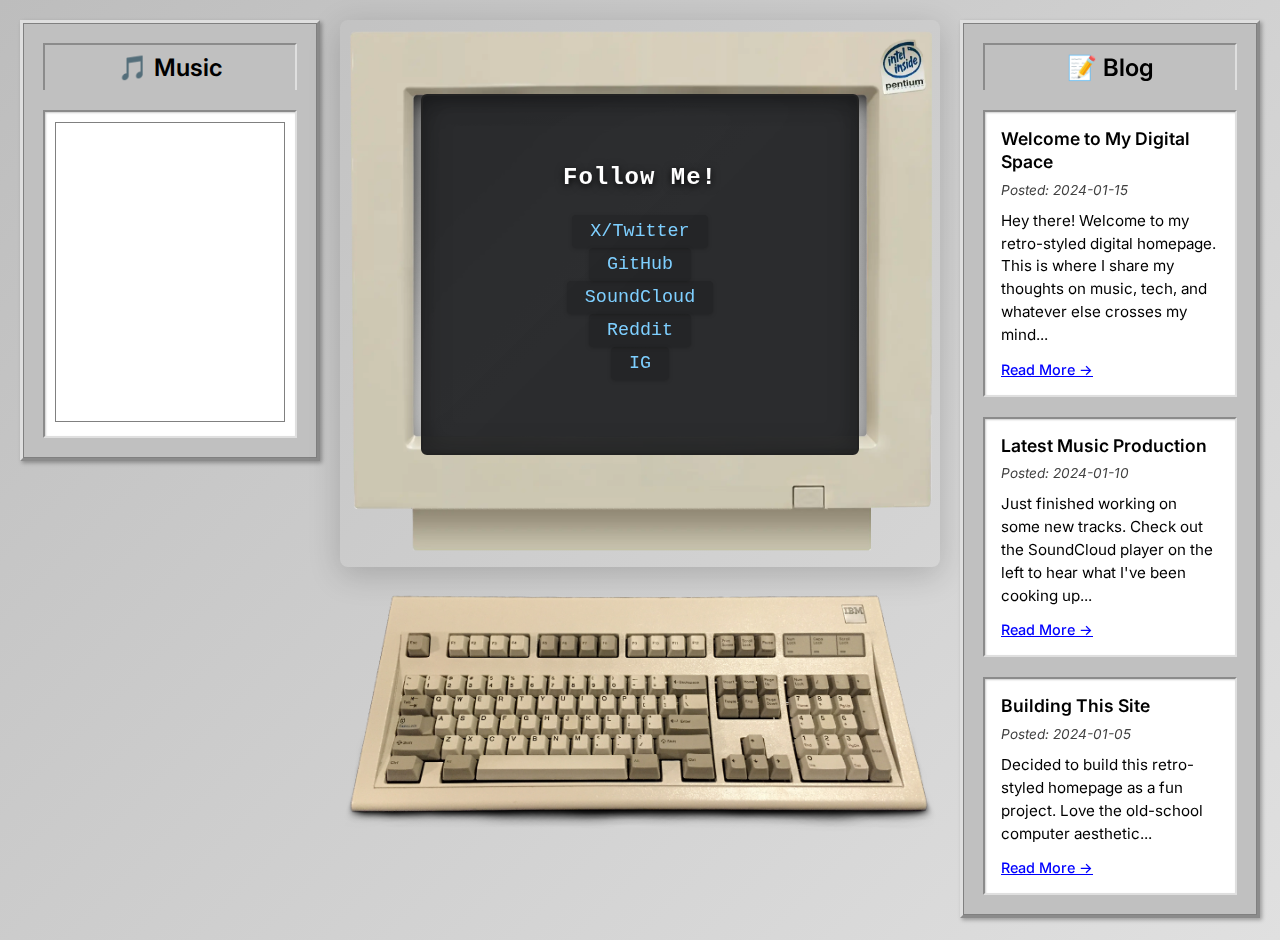
<file: index.html>
<!DOCTYPE html>
<html lang="en">
<head>
    <meta charset="UTF-8">
    <meta name="viewport" content="width=device-width, initial-scale=1.0">
    <title>Lil Deadass Homepage</title>
    <link rel="stylesheet" href="styles.css">
    <link href="https://fonts.googleapis.com/css2?family=Inter:wght@300;400;500;600;700&display=swap" rel="stylesheet">
</head>
<body>
    <div class="main-layout">
        <!-- Left Side - SoundCloud -->
        <div class="left-panel">
            <div class="panel-content">
                <h2 class="panel-title">🎵 Music</h2>
                <div class="soundcloud-container">
                    <iframe 
                        width="100%" 
                        height="300" 
                        scrolling="no" 
                        frameborder="no" 
                        allow="autoplay" 
                        src="https://w.soundcloud.com/player/?url=https%3A//soundcloud.com/lildeadass&color=%23ff5500&auto_play=false&hide_related=false&show_comments=true&show_user=true&show_reposts=false&show_teaser=true&visual=true">
                    </iframe>
                </div>
            </div>
        </div>

        <!-- Center - Monitor & Keyboard -->
        <div class="center-panel">
            <div class="retro-setup">
                <div class="monitor-container">
                    <img src="assets/monitor.webp" alt="Retro Monitor" class="monitor-img">
                    <div class="monitor-content">
                        <h2>Follow Me!</h2>
                        <ul class="social-links">
                            <li><a href="#" data-link="https://x.com/lildeadass">X/Twitter</a></li>
                            <li><a href="#" data-link="https://github.com/lildeadass">GitHub</a></li>
                            <li><a href="#" data-link="https://soundcloud.com/lildeadass">SoundCloud</a></li>
                            <li><a href="#" data-link="https://reddit.com/glock_18">Reddit</a></li>
                            <li><a href="#" data-link="https://instagram.com/e46haver">IG</a></li>
                        </ul>
                        <div class="fake-window" id="fakeWindow" style="display:none;">
                            <div class="window-header">
                                <span class="window-title" id="windowTitle">Social Link</span>
                                <button class="window-close" id="windowClose">✕</button>
                            </div>
                            <div class="window-body">
                                <p id="windowText"></p>
                                <button id="windowOpen" class="window-open-btn">Open in new tab</button>
                            </div>
                        </div>
                    </div>
                </div>
                <div class="keyboard-container">
                    <img src="assets/keyboard.png" alt="Retro Keyboard" class="keyboard-img">
                    <div class="key-overlay-container">
                        <!-- Interactive key overlays will be positioned here by JS -->
                    </div>
                </div>
            </div>
        </div>

        <!-- Right Side - Blog -->
        <div class="right-panel">
            <div class="panel-content">
                <h2 class="panel-title">📝 Blog</h2>
                <div class="blog-container" id="blogContainer">
                    <p>Loading blog posts...</p>
                </div>
            </div>
        </div>
    </div>
    <script src="script.js"></script>
</body>
</html>
</file>
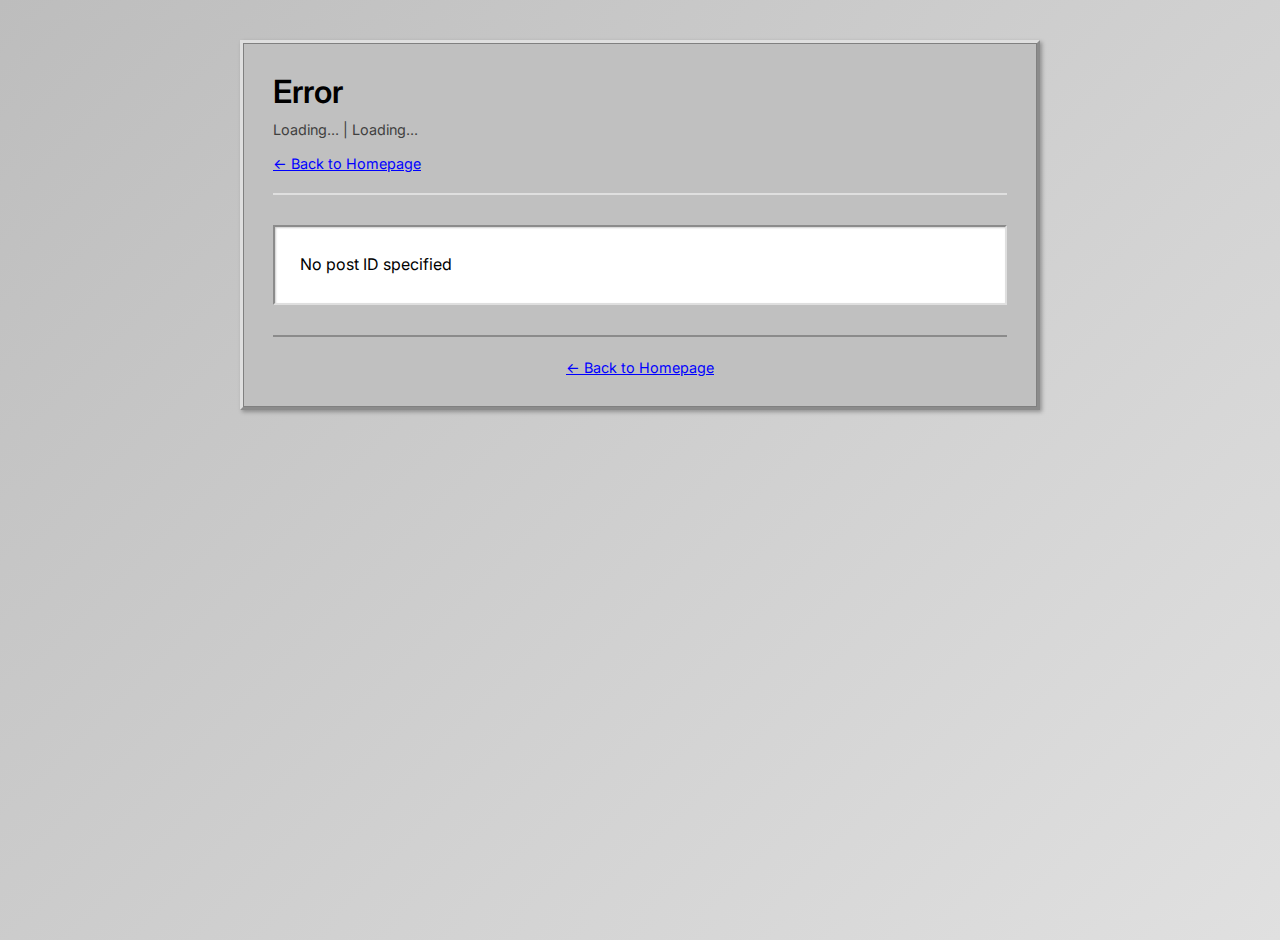
<file: blog-post.html>
<!DOCTYPE html>
<html lang="en">
<head>
    <meta charset="UTF-8">
    <meta name="viewport" content="width=device-width, initial-scale=1.0">
    <title>Welcome to My Blog</title>
    <link rel="stylesheet" href="styles.css">
    <link href="https://fonts.googleapis.com/css2?family=Inter:wght@300;400;500;600;700&display=swap" rel="stylesheet">
</head>
<body>
    <div class="blog-post-page">
        <div class="blog-post-container">
            <div class="blog-post-header">
                <h1 class="blog-post-title" id="postTitle">Loading...</h1>
                <div class="blog-post-meta">
                    <span id="postDate">Loading...</span> | 
                    <span id="postAuthor">Loading...</span>
                </div>
                <a href="index.html" class="back-link">← Back to Homepage</a>
            </div>
            
            <div class="blog-post-content" id="postContent">
                <p>Loading...</p>
            </div>
            
            <div class="blog-post-footer">
                <a href="index.html" class="back-link">← Back to Homepage</a>
            </div>
        </div>
    </div>
    
    <script src="blog-post.js"></script>
</body>
</html>
</file>
<file: styles.css>
* {
    margin: 0;
    padding: 0;
    box-sizing: border-box;
}

body {
    font-family: 'Inter', -apple-system, BlinkMacSystemFont, 'Segoe UI', Roboto, sans-serif;
    background: linear-gradient(135deg, #bdbdbd 0%, #e0e0e0 100%);
    min-height: 100vh;
    color: #333;
    margin: 0;
    padding: 20px;
}

.main-layout {
    display: grid;
    grid-template-columns: 1fr 2fr 1fr;
    gap: 20px;
    max-width: 1400px;
    margin: 0 auto;
    min-height: 100vh;
}

/* Panel Styles */
.left-panel, .right-panel {
    background: #c0c0c0;
    border: 3px outset #dfdfdf;
    border-radius: 0;
    box-shadow: 2px 2px 4px rgba(0,0,0,0.3);
    padding: 20px;
    height: fit-content;
    position: relative;
}

.left-panel::before, .right-panel::before {
    content: '';
    position: absolute;
    top: 0;
    left: 0;
    right: 0;
    bottom: 0;
    border: 1px solid #808080;
    pointer-events: none;
}

.panel-content {
    height: 100%;
}

.panel-title {
    font-size: 1.5rem;
    font-weight: 600;
    color: #000;
    margin-bottom: 20px;
    text-align: center;
    background: #c0c0c0;
    border: 2px inset #dfdfdf;
    padding: 8px 12px;
    text-shadow: none;
    border-bottom: none;
}

/* SoundCloud Container */
.soundcloud-container {
    background: #ffffff;
    border: 2px inset #dfdfdf;
    padding: 10px;
    box-shadow: inset 1px 1px 2px rgba(0,0,0,0.2);
}

.soundcloud-container iframe {
    border: 1px solid #808080;
    box-shadow: none;
}

/* Blog Container */
.blog-container {
    display: flex;
    flex-direction: column;
    gap: 20px;
}

.blog-post {
    background: #ffffff;
    border: 2px inset #dfdfdf;
    padding: 16px;
    box-shadow: inset 1px 1px 2px rgba(0,0,0,0.2);
    transition: none;
}

.blog-post:hover {
    transform: none;
    box-shadow: inset 1px 1px 2px rgba(0,0,0,0.2);
}

.post-title {
    font-size: 1.1rem;
    font-weight: 600;
    color: #000;
    margin: 0 0 8px 0;
    line-height: 1.3;
}

.post-meta {
    font-size: 0.85rem;
    color: #404040;
    margin-bottom: 12px;
    font-style: italic;
}

.post-excerpt {
    font-size: 0.95rem;
    line-height: 1.5;
    color: #000;
    margin: 0 0 12px 0;
}

.read-more {
    color: #0000ff;
    text-decoration: underline;
    font-size: 0.9rem;
    font-weight: 500;
    transition: none;
}

.read-more:hover {
    color: #0000ff;
    text-decoration: underline;
}

/* Center Panel */
.center-panel {
    display: flex;
    justify-content: center;
    align-items: flex-start;
}

.retro-setup {
    display: flex;
    flex-direction: column;
    align-items: center;
    width: 100%;
    max-width: 600px;
}

.container {
    max-width: 1200px;
    margin: 0 auto;
    padding: 20px;
    min-height: 100vh;
    display: flex;
    flex-direction: column;
}

/* Header Styles */
.header {
    text-align: center;
    margin-bottom: 40px;
}

.header-content {
    display: flex;
    justify-content: space-between;
    align-items: center;
    margin-bottom: 10px;
}

.title {
    font-size: 2.5rem;
    font-weight: 700;
    color: white;
    text-shadow: 0 2px 4px rgba(0,0,0,0.3);
}

.header-actions {
    display: flex;
    gap: 10px;
}

.btn {
    padding: 8px 16px;
    border: none;
    border-radius: 8px;
    font-size: 14px;
    font-weight: 500;
    cursor: pointer;
    transition: all 0.2s ease;
    background: rgba(255, 255, 255, 0.1);
    color: white;
    backdrop-filter: blur(10px);
    border: 1px solid rgba(255, 255, 255, 0.2);
}

.btn:hover {
    background: rgba(255, 255, 255, 0.2);
    transform: translateY(-1px);
}

.subtitle {
    color: rgba(255, 255, 255, 0.8);
    font-size: 14px;
    font-weight: 400;
}

.monitor-container {
    position: relative;
    width: 600px;
    max-width: 90vw;
    margin-bottom: 24px;
}

.monitor-img {
    width: 100%;
    height: auto;
    display: block;
    border-radius: 8px;
    box-shadow: 0 8px 32px rgba(0,0,0,0.18);
}

.monitor-content {
    position: absolute;
    top: 13.5%; /* Adjust to fit your monitor image's screen area */
    left: 13.5%;
    width: 73%;
    height: 66%;
    background: rgba(30, 32, 34, 0.92);
    border-radius: 6px;
    box-shadow: 0 0 24px 4px rgba(0,0,0,0.25) inset;
    display: flex;
    flex-direction: column;
    align-items: center;
    justify-content: center;
    color: #e0e0e0;
    font-family: 'Courier New', Courier, monospace;
    z-index: 2;
    padding: 32px 16px;
    text-align: center;
    border: 2px solid #222;
}

.monitor-content h2 {
    font-size: 1.5rem;
    margin-bottom: 18px;
    color: #fff;
    letter-spacing: 1px;
    text-shadow: 0 2px 8px #000;
}

.social-links {
    list-style: none;
    padding: 0;
    margin: 0;
}

.social-links li {
    margin: 12px 0;
}

.social-links a {
    color: #7ecfff;
    text-decoration: none;
    font-size: 1.15rem;
    background: rgba(0,0,0,0.15);
    padding: 6px 18px;
    border-radius: 4px;
    transition: background 0.2s, color 0.2s;
    box-shadow: 0 1px 4px #0003;
    font-family: inherit;
}

.social-links a:hover {
    background: #7ecfff;
    color: #222;
}

.keyboard-container {
    position: relative;
    width: 600px;
    max-width: 90vw;
    margin-top: 0;
}

.keyboard-img {
    width: 100%;
    height: auto;
    display: block;
    user-select: none;
    pointer-events: none;
}

.key-overlay-container {
    position: absolute;
    top: 0;
    left: 0;
    width: 100%;
    height: 100%;
    pointer-events: none; /* overlays will be interactive via JS */
}

.key-overlay {
    position: absolute;
    background: rgba(102, 126, 234, 0.5);
    border: 2px solid #764ba2;
    border-radius: 6px;
    transition: background 0.15s, border 0.15s;
    pointer-events: auto;
    z-index: 2;
    opacity: 0;
}

.key-overlay.active {
    opacity: 1;
    background: rgba(102, 126, 234, 0.85);
    border: 2px solid #fff;
}

.keyboard {
    background: rgba(255, 255, 255, 0.95);
    border-radius: 20px;
    padding: 30px;
    box-shadow: 0 20px 40px rgba(0, 0, 0, 0.1);
    backdrop-filter: blur(20px);
    border: 1px solid rgba(255, 255, 255, 0.2);
    max-width: 900px;
    width: 100%;
}

.keyboard-row {
    display: flex;
    gap: 8px;
    margin-bottom: 8px;
    justify-content: center;
}

.keyboard-row:last-child {
    margin-bottom: 0;
}

/* Key Styles */
.key {
    width: 60px;
    height: 60px;
    background: linear-gradient(145deg, #f0f0f0, #e6e6e6);
    border: 1px solid #d0d0d0;
    border-radius: 12px;
    display: flex;
    align-items: center;
    justify-content: center;
    font-size: 14px;
    font-weight: 600;
    color: #555;
    cursor: pointer;
    transition: all 0.15s ease;
    box-shadow: 
        0 2px 4px rgba(0, 0, 0, 0.1),
        inset 0 1px 0 rgba(255, 255, 255, 0.8);
    user-select: none;
    position: relative;
    overflow: hidden;
}

.key:hover {
    transform: translateY(-2px);
    box-shadow: 
        0 4px 8px rgba(0, 0, 0, 0.15),
        inset 0 1px 0 rgba(255, 255, 255, 0.8);
}

.key:active,
.key.pressed {
    transform: translateY(1px);
    background: linear-gradient(145deg, #667eea, #764ba2);
    color: white;
    box-shadow: 
        0 1px 2px rgba(0, 0, 0, 0.2),
        inset 0 1px 0 rgba(255, 255, 255, 0.3);
}

.key-wide {
    width: 90px;
}

.key[data-key="space"] {
    width: 300px;
}

.key[data-key="backspace"] {
    width: 100px;
}

.key[data-key="tab"] {
    width: 80px;
}

.key[data-key="caps"] {
    width: 90px;
}

.key[data-key="enter"] {
    width: 100px;
}

.key[data-key="shift"] {
    width: 100px;
}

.key[data-key="shift-right"] {
    width: 100px;
}

.key[data-key="ctrl"],
.key[data-key="alt"],
.key[data-key="ctrl-right"],
.key[data-key="alt-right"] {
    width: 70px;
}

/* Arrow keys layout */
.arrow-row {
    justify-content: center;
    gap: 20px;
}

.arrow-keys {
    display: flex;
    flex-direction: column;
    align-items: center;
    gap: 8px;
}

.arrow-row-keys {
    display: flex;
    gap: 8px;
}

.key[data-key="arrow-up"] {
    margin-bottom: 8px;
}

/* Status Bar */
.status-bar {
    display: flex;
    justify-content: space-between;
    align-items: center;
    background: rgba(255, 255, 255, 0.1);
    padding: 15px 20px;
    border-radius: 12px;
    backdrop-filter: blur(10px);
    border: 1px solid rgba(255, 255, 255, 0.2);
    margin-top: 20px;
}

.status-item {
    color: white;
    font-size: 14px;
    font-weight: 500;
}

/* Modal Styles */
.modal {
    display: none;
    position: fixed;
    z-index: 1000;
    left: 0;
    top: 0;
    width: 100%;
    height: 100%;
    background-color: rgba(0, 0, 0, 0.5);
    backdrop-filter: blur(5px);
}

.modal-content {
    background: white;
    margin: 10% auto;
    padding: 0;
    border-radius: 16px;
    width: 90%;
    max-width: 500px;
    box-shadow: 0 20px 40px rgba(0, 0, 0, 0.2);
    animation: modalSlideIn 0.3s ease;
}

@keyframes modalSlideIn {
    from {
        opacity: 0;
        transform: translateY(-50px);
    }
    to {
        opacity: 1;
        transform: translateY(0);
    }
}

.modal-header {
    display: flex;
    justify-content: space-between;
    align-items: center;
    padding: 20px 24px;
    border-bottom: 1px solid #eee;
}

.modal-header h2 {
    font-size: 1.5rem;
    font-weight: 600;
    color: #333;
}

.close-btn {
    background: none;
    border: none;
    font-size: 24px;
    cursor: pointer;
    color: #666;
    padding: 0;
    width: 30px;
    height: 30px;
    display: flex;
    align-items: center;
    justify-content: center;
    border-radius: 50%;
    transition: all 0.2s ease;
}

.close-btn:hover {
    background: #f0f0f0;
    color: #333;
}

.modal-body {
    padding: 24px;
}

.modal-body p {
    margin-bottom: 16px;
    color: #666;
    line-height: 1.6;
}

.modal-body ul {
    list-style: none;
    padding: 0;
}

.modal-body li {
    padding: 8px 0;
    color: #555;
    position: relative;
    padding-left: 20px;
}

.modal-body li:before {
    content: "•";
    color: #667eea;
    font-weight: bold;
    position: absolute;
    left: 0;
}

/* Responsive Design */
@media (max-width: 1200px) {
    .main-layout {
        grid-template-columns: 1fr 1.5fr 1fr;
        gap: 15px;
    }
}

@media (max-width: 900px) {
    .main-layout {
        grid-template-columns: 1fr;
        gap: 20px;
    }
    
    .left-panel, .right-panel {
        order: 2;
    }
    
    .center-panel {
        order: 1;
    }
    
    .panel-title {
        font-size: 1.3rem;
    }
}

@media (max-width: 600px) {
    body {
        padding: 10px;
    }
    
    .main-layout {
        gap: 15px;
    }
    
    .left-panel, .right-panel {
        padding: 15px;
    }
    
    .blog-post {
        padding: 12px;
    }
    
    .post-title {
        font-size: 1rem;
    }
}

/* Animation for key press */
@keyframes keyPress {
    0% {
        transform: scale(1);
    }
    50% {
        transform: scale(0.95);
    }
    100% {
        transform: scale(1);
    }
}

.key.pressed {
    animation: keyPress 0.1s ease;
}

.fake-window {
    position: absolute;
    top: 18%;
    left: 50%;
    transform: translateX(-50%);
    width: 320px;
    background: #eaeaea;
    border: 2px solid #888;
    border-radius: 6px;
    box-shadow: 0 8px 32px #0006, 0 0 0 2px #fff inset;
    z-index: 10;
    font-family: 'Courier New', Courier, monospace;
    animation: windowPopIn 0.18s cubic-bezier(.4,2,.6,1) 1;
}

@keyframes windowPopIn {
    0% { opacity: 0; transform: translateX(-50%) scale(0.8); }
    100% { opacity: 1; transform: translateX(-50%) scale(1); }
}

.window-header {
    background: linear-gradient(90deg, #b0b0b0 0%, #e0e0e0 100%);
    border-bottom: 1px solid #aaa;
    padding: 8px 12px;
    display: flex;
    align-items: center;
    justify-content: space-between;
    border-radius: 6px 6px 0 0;
}

.window-title {
    font-weight: bold;
    color: #333;
    font-size: 1.05rem;
    letter-spacing: 0.5px;
}

.window-close {
    background: #e57373;
    border: none;
    color: #fff;
    font-size: 1.1rem;
    border-radius: 3px;
    width: 28px;
    height: 28px;
    cursor: pointer;
    font-family: inherit;
    transition: background 0.2s;
}
.window-close:hover {
    background: #c62828;
}

.window-body {
    padding: 18px 16px 16px 16px;
    color: #222;
    font-size: 1rem;
    text-align: center;
}

.window-open-btn {
    margin-top: 12px;
    background: #7ecfff;
    color: #222;
    border: none;
    border-radius: 4px;
    padding: 7px 18px;
    font-size: 1rem;
    font-family: inherit;
    cursor: pointer;
    box-shadow: 0 1px 4px #0002;
    transition: background 0.2s, color 0.2s;
}
.window-open-btn:hover {
    background: #222;
    color: #7ecfff;
}

/* Blog Post Page Styles */
.blog-post-page {
    background: linear-gradient(135deg, #bdbdbd 0%, #e0e0e0 100%);
    min-height: 100vh;
    padding: 20px;
    display: flex;
    justify-content: center;
    align-items: flex-start;
}

.blog-post-container {
    background: #c0c0c0;
    border: 3px outset #dfdfdf;
    border-radius: 0;
    box-shadow: 2px 2px 4px rgba(0,0,0,0.3);
    max-width: 800px;
    width: 100%;
    padding: 30px;
    position: relative;
}

.blog-post-container::before {
    content: '';
    position: absolute;
    top: 0;
    left: 0;
    right: 0;
    bottom: 0;
    border: 1px solid #808080;
    pointer-events: none;
}

.blog-post-header {
    border-bottom: 2px inset #dfdfdf;
    padding-bottom: 20px;
    margin-bottom: 30px;
}

.blog-post-title {
    font-size: 2rem;
    font-weight: 600;
    color: #000;
    margin: 0 0 10px 0;
    line-height: 1.2;
}

.blog-post-meta {
    font-size: 0.9rem;
    color: #404040;
    margin-bottom: 15px;
}

.back-link {
    color: #0000ff;
    text-decoration: underline;
    font-size: 0.9rem;
    transition: none;
}

.back-link:hover {
    color: #0000ff;
    text-decoration: underline;
}

.blog-post-content {
    background: #ffffff;
    border: 2px inset #dfdfdf;
    padding: 25px;
    margin-bottom: 30px;
    box-shadow: inset 1px 1px 2px rgba(0,0,0,0.2);
    line-height: 1.6;
    color: #000;
}

.blog-post-content p {
    margin: 0 0 15px 0;
}

.blog-post-content p:last-child {
    margin-bottom: 0;
}

.blog-post-footer {
    text-align: center;
    padding-top: 20px;
    border-top: 2px inset #dfdfdf;
}

/* Responsive adjustments for blog post page */
@media (max-width: 768px) {
    .blog-post-container {
        padding: 20px;
    }
    
    .blog-post-title {
        font-size: 1.5rem;
    }
    
    .blog-post-content {
        padding: 15px;
    }
}
</file>
